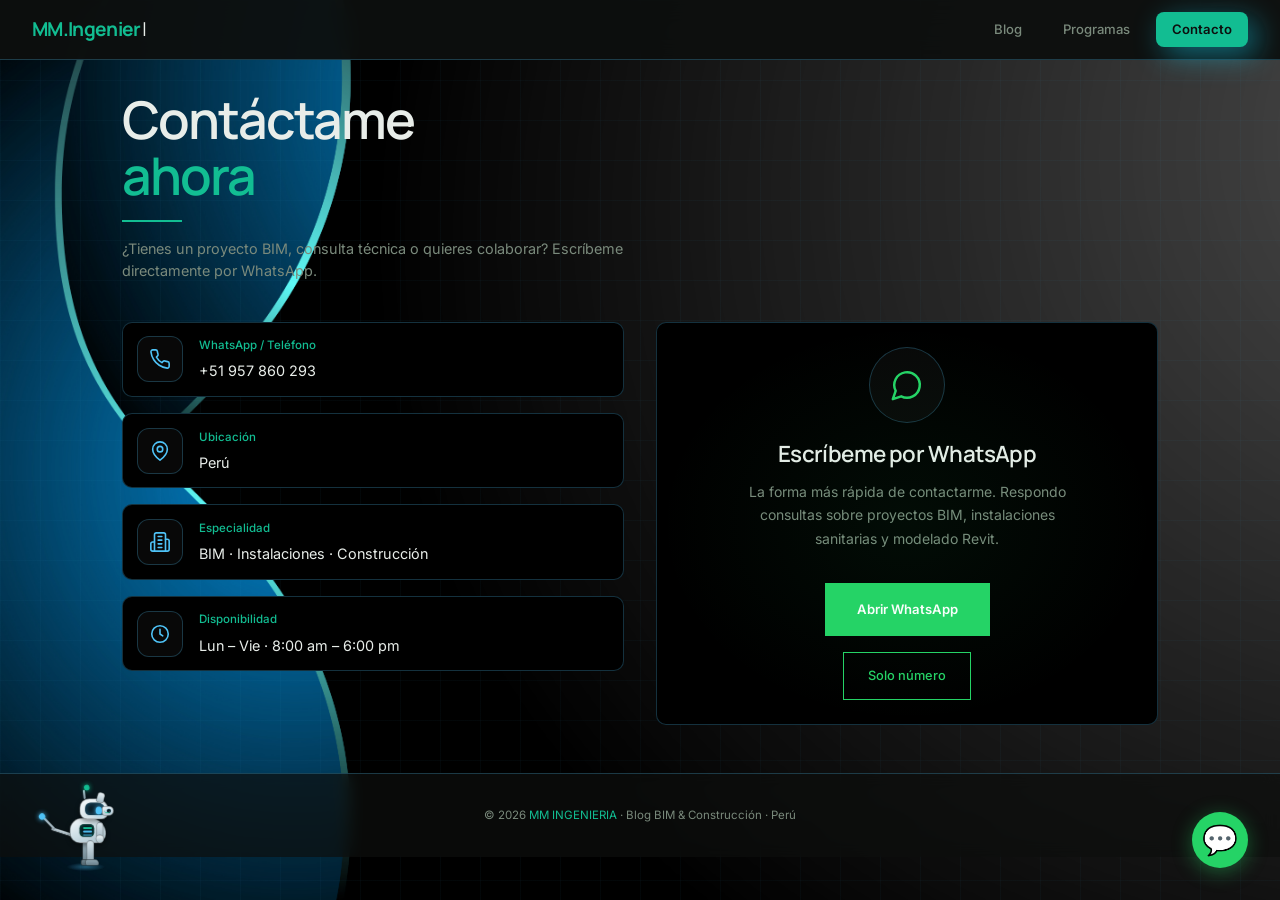
<file: contacto.html>
<!DOCTYPE html>
<html lang="es">
<head>
  <meta charset="UTF-8"/>
  <meta name="viewport" content="width=device-width, initial-scale=1.0"/>
  <title>MM Ingeniería — Contacto</title>
  <link rel="icon" type="image/jpeg" href="logo.jpeg">
  <link rel="preconnect" href="https://fonts.googleapis.com">
  <link rel="preconnect" href="https://fonts.gstatic.com" crossorigin>
  <link href="https://fonts.googleapis.com/css2?family=Inter:wght@400;500;600;700&family=Manrope:wght@600;700&display=swap" rel="stylesheet"/>
  <link rel="stylesheet" href="styles.css"/>
  <script src="script.js" defer></script>
  <script src="stats.js" defer></script>
  <script src="mascota.js" defer></script>
  <style>
    .contact-grid {
      display: grid;
      grid-template-columns: 1fr 1fr;
      gap: 2rem;
      align-items: start;
    }
    .contact-info { display: flex; flex-direction: column; gap: 1rem; }
    .contact-item {
      background: var(--surface);
      border: 1px solid var(--border);
      padding: 0.85rem;
      display: flex;
      align-items: center;
      gap: 1rem;
      position: relative;
      border-radius: 10px;
      transition: border-color 0.25s, transform 0.35s var(--ease), box-shadow 0.35s var(--ease);
    }
    .contact-item:hover {
      border-color: rgba(79,195,247,0.35);
      box-shadow: var(--glow);
      transform: translateY(-4px);
    }
    .contact-item-icon {
      width: 46px;
      height: 46px;
      flex-shrink: 0;
      display: flex;
      align-items: center;
      justify-content: center;
      border: 1px solid var(--border);
      border-radius: 12px;
      background: rgba(255,255,255,0.03);
      color: var(--celeste);
    }
    .contact-item-icon svg { width: 22px; height: 22px; stroke: currentColor; }
    .contact-item-label {
      font-family: var(--font-body);
      font-size: 0.72rem;
      font-weight: 500;
      color: var(--accent);
      letter-spacing: 0;
      text-transform: none;
      margin-bottom: 0.3rem;
    }
    .contact-item-value { font-size: 0.9rem; color: var(--text); }
    .wa-card {
      background: var(--surface);
      border: 1px solid var(--border);
      padding: 1.5rem;
      text-align: center;
      position: relative;
      overflow: hidden;
      border-radius: 10px;
    }
    .wa-card::before {
      content: '';
      position: absolute;
      inset: 0;
      background: radial-gradient(ellipse at center, rgba(37,211,102,0.06), transparent 70%);
      pointer-events: none;
    }
    .wa-card:hover { box-shadow: 8px 8px 30px rgba(20,220,255,0.35); }
    .wa-icon {
      width: 76px;
      height: 76px;
      margin: 0 auto 1rem;
      display: flex;
      align-items: center;
      justify-content: center;
      border: 1px solid var(--border);
      border-radius: 50%;
      background: rgba(255,255,255,0.03);
      color: #25d366;
    }
    .wa-icon svg { width: 34px; height: 34px; stroke: currentColor; }
    .wa-title {
      font-family: var(--font-heading);
      font-size: 1.4rem;
      font-weight: 600;
      line-height: 1.3;
      color: var(--text);
      letter-spacing: -0.025em;
      margin-bottom: 0.75rem;
    }
    .wa-desc {
      font-size: 0.875rem;
      color: var(--muted);
      line-height: 1.7;
      margin-bottom: 2rem;
      max-width: 320px;
      margin-left: auto;
      margin-right: auto;
    }
    .btn-wa {
      display: inline-flex;
      align-items: center;
      gap: 0.75rem;
      padding: 1rem 2rem;
      background: #25d366;
      color: #fff;
      font-family: var(--font-body);
      font-size: 0.82rem;
      letter-spacing: 0;
      text-transform: none;
      text-decoration: none;
      font-weight: 600;
      transition: background 0.2s, transform 0.2s;
      border: none;
    }
    .btn-wa:hover { background: #1ebe5d; transform: translateY(-2px); }
    .btn-wa-outline {
      display: inline-flex;
      align-items: center;
      gap: 0.75rem;
      padding: 0.8rem 1.5rem;
      background: transparent;
      color: #25d366;
      font-family: var(--font-body);
      font-size: 0.8rem;
      font-weight: 500;
      letter-spacing: 0;
      text-transform: none;
      text-decoration: none;
      border: 1px solid #25d366;
      margin-top: 1rem;
      transition: all 0.2s;
    }
    .btn-wa-outline:hover { background: rgba(37,211,102,0.1); }
    @media (max-width: 700px) {
      .contact-grid { grid-template-columns: 1fr; }
    }
  </style>
</head>
<body>
  <nav>
    <a class="nav-logo" href="index.html">MM<span>.</span>Ingeniería</a>
    <ul>
      <li><a href="index.html">Blog</a></li>
      <li><a href="programas.html">Programas</a></li>
      <li><a href="contacto.html" class="active">Contacto</a></li>
    </ul>
  </nav>

  <section class="hero">
    <h1>Contáctame<br><em>ahora</em></h1>
    <div class="hero-line"></div>
    <p class="hero-sub">¿Tienes un proyecto BIM, consulta técnica o quieres colaborar? Escríbeme directamente por WhatsApp.</p>
  </section>

  <div class="section">
    <div class="contact-grid">

      <div class="contact-info">
        <div class="contact-item">
          <div class="contact-item-icon">
            <svg viewBox="0 0 24 24" fill="none" stroke="currentColor" stroke-width="1.75" stroke-linecap="round" stroke-linejoin="round">
              <path d="M22 16.92v3a2 2 0 0 1-2.18 2 19.79 19.79 0 0 1-8.63-3.07 19.5 19.5 0 0 1-6-6A19.79 19.79 0 0 1 2.12 4.18 2 2 0 0 1 4.11 2h3a2 2 0 0 1 2 1.72c.13.96.36 1.9.7 2.81a2 2 0 0 1-.45 2.11L8.09 9.91a16 16 0 0 0 6 6l1.27-1.27a2 2 0 0 1 2.11-.45c.91.34 1.85.57 2.81.7A2 2 0 0 1 22 16.92z"/>
            </svg>
          </div>
          <div>
            <div class="contact-item-label">WhatsApp / Teléfono</div>
            <div class="contact-item-value">+51 957 860 293</div>
          </div>
        </div>
        <div class="contact-item">
          <div class="contact-item-icon">
            <svg viewBox="0 0 24 24" fill="none" stroke="currentColor" stroke-width="1.75" stroke-linecap="round" stroke-linejoin="round">
              <path d="M20 10c0 6-8 12-8 12s-8-6-8-12a8 8 0 0 1 16 0Z"/>
              <circle cx="12" cy="10" r="3"/>
            </svg>
          </div>
          <div>
            <div class="contact-item-label">Ubicación</div>
            <div class="contact-item-value">Perú</div>
          </div>
        </div>
        <div class="contact-item">
          <div class="contact-item-icon">
            <svg viewBox="0 0 24 24" fill="none" stroke="currentColor" stroke-width="1.75" stroke-linecap="round" stroke-linejoin="round">
              <path d="M6 22V4a2 2 0 0 1 2-2h8a2 2 0 0 1 2 2v18Z"/>
              <path d="M6 12H4a2 2 0 0 0-2 2v6a2 2 0 0 0 2 2h2"/>
              <path d="M18 9h2a2 2 0 0 1 2 2v9a2 2 0 0 1-2 2h-2"/>
              <path d="M10 6h4"/>
              <path d="M10 10h4"/>
              <path d="M10 14h4"/>
              <path d="M10 18h4"/>
            </svg>
          </div>
          <div>
            <div class="contact-item-label">Especialidad</div>
            <div class="contact-item-value">BIM · Instalaciones · Construcción</div>
          </div>
        </div>
        <div class="contact-item">
          <div class="contact-item-icon">
            <svg viewBox="0 0 24 24" fill="none" stroke="currentColor" stroke-width="1.75" stroke-linecap="round" stroke-linejoin="round">
              <circle cx="12" cy="12" r="9"/>
              <path d="M12 7v5l3 2"/>
            </svg>
          </div>
          <div>
            <div class="contact-item-label">Disponibilidad</div>
            <div class="contact-item-value">Lun – Vie · 8:00 am – 6:00 pm</div>
          </div>
        </div>
      </div>

      <div class="wa-card">
        <span class="wa-icon">
          <svg viewBox="0 0 24 24" fill="none" stroke="currentColor" stroke-width="1.75" stroke-linecap="round" stroke-linejoin="round">
            <path d="M7.9 20A9 9 0 1 0 4 16.1L2 22Z"/>
          </svg>
        </span>
        <div class="wa-title">Escríbeme por WhatsApp</div>
        <p class="wa-desc">La forma más rápida de contactarme. Respondo consultas sobre proyectos BIM, instalaciones sanitarias y modelado Revit.</p>
        <a class="btn-wa" href="https://wa.me/51957860293?text=Hola%20Marco%2C%20vi%20tu%20página%20y%20quiero%20consultarte%20algo." target="_blank">Abrir WhatsApp</a>
        <br/>
        <a class="btn-wa-outline" href="https://wa.me/51957860293" target="_blank">Solo número</a>
      </div>

    </div>
  </div>

  <footer><p>© 2026 <span>MM INGENIERIA</span> · Blog BIM & Construcción · Perú</p></footer>
  <a class="wa-float" href="https://wa.me/51957860293" target="_blank" title="Escríbeme por WhatsApp">💬</a>

  <script>
    (function () {
      function scan() {
        var els = document.querySelectorAll('.contact-item, .wa-card');
        if (!('IntersectionObserver' in window)) {
          els.forEach(function (el) { el.classList.add('visible'); });
          return;
        }
        var io = new IntersectionObserver(function (entries) {
          entries.forEach(function (en) {
            if (en.isIntersecting) { en.target.classList.add('visible'); io.unobserve(en.target); }
          });
        }, { threshold: 0.12 });
        els.forEach(function (el) {
          if (el.classList.contains('visible')) return;
          el.classList.add('reveal');
          io.observe(el);
        });
      }
      if (document.readyState === 'loading') {
        document.addEventListener('DOMContentLoaded', scan);
      } else { scan(); }
    })();
  </script>
</body>
</html>
</file>
<file: styles.css>
:root {
  --bg: #0d0f0e;
  --surface: #000000;
  --surface-2: #000000;
  --border: rgba(79,195,247,0.25);
  --accent: #12bd92;
  --accent2: #3583a7;
  --celeste: #4fc3f7;
  --text: #e8ede9;
  --muted: #7a8a7c;
  --radius: 12px;
  --radius-sm: 8px;
  --glow: 8px 8px 30px rgba(20,220,255,0.35);
  --glow-sm: 4px 4px 18px rgba(20,220,255,0.25);
  --ease: cubic-bezier(0.22, 1, 0.36, 1);
  --font-heading: 'Manrope', 'Segoe UI', sans-serif;
  --font-body: 'Inter', 'Segoe UI', sans-serif;
}

*, *::before, *::after { box-sizing: border-box; margin: 0; padding: 0; }

html { scroll-behavior: smooth; }

::selection { background: rgba(79,195,247,0.35); color: #fff; }

::-webkit-scrollbar { width: 10px; }
::-webkit-scrollbar-track { background: var(--bg); }
::-webkit-scrollbar-thumb { background: #22303a; border-radius: 8px; }
::-webkit-scrollbar-thumb:hover { background: #2e4250; }

:focus-visible { outline: 2px solid var(--celeste); outline-offset: 2px; }

body {
  background: url('fondo.jpg') center/cover fixed;
  color: var(--text);
  font-family: var(--font-body);
  font-weight: 400;
  line-height: 1.6;
  min-height: 100vh;
  overflow-x: hidden;
}

button, input, select, textarea { font: inherit; }
button, input, select { line-height: 1.4; }
h1, h2, h3, .post-title, .card-title, .prog-title,
.task-title, .curso-nombre, .grupo-nombre {
  font-family: var(--font-heading);
  font-weight: 600;
  line-height: 1.3;
  letter-spacing: -0.02em;
}
time, .col-time, .task-fecha, .task-plabel { font-variant-numeric: tabular-nums; }

body::before {
  content: '';
  position: fixed;
  inset: 0;
  background-image:
    linear-gradient(rgba(79,195,247,0.035) 1px, transparent 1px),
    linear-gradient(90deg, rgba(79,195,247,0.035) 1px, transparent 1px);
  background-size: 40px 40px;
  pointer-events: none;
  z-index: 0;
}

/* NAV */
nav {
  position: sticky;
  top: 0;
  z-index: 100;
  background: rgba(13,15,14,0.95);
  backdrop-filter: blur(12px);
  border-bottom: 1px solid var(--border);
  padding: 0 2rem;
  display: flex;
  align-items: center;
  justify-content: space-between;
  height: 60px;
}

.nav-logo {
  font-family: var(--font-heading);
  font-size: 1.2rem;
  font-weight: 700;
  line-height: 1.2;
  letter-spacing: -0.035em;
  min-width: 11rem;
  flex-shrink: 0;
  white-space: nowrap;
  color: var(--accent);
  text-decoration: none;
}
.nav-logo span { color: var(--text); }

.nav-logo .logo-acc { color: var(--accent); }
.logo-cursor {
  display: inline-block;
  color: var(--accent);
  font-weight: 400;
  margin-left: 1px;
  animation: logo-blink 1s step-end infinite;
}
@keyframes logo-blink {
  0%, 100% { opacity: 1; }
  50% { opacity: 0; }
}

nav ul {
  list-style: none;
  display: flex;
  gap: 0.6rem;
}
nav ul a {
  display: inline-block;
  font-family: var(--font-body);
  font-size: 0.82rem;
  font-weight: 500;
  color: var(--muted);
  text-decoration: none;
  letter-spacing: 0;
  transition: all 0.2s;
  padding: 0.45rem 1rem;
  border-radius: 8px;
}
nav ul a:hover {
  color: var(--text);
  background: rgba(255,255,255,0.05);
  box-shadow: 4px 4px 18px rgba(20,220,255,0.25);
}
nav ul a.active {
  color: var(--bg);
  background: var(--accent);
  font-weight: 600;
  box-shadow: 8px 8px 30px rgba(20,220,255,0.45);
}

/* HERO */
.hero {
  position: relative;
  z-index: 1;
  padding: 2rem 2rem 1.5rem;
  max-width: 1100px;
  margin: 0 auto;
}

.hero h1 {
  font-family: var(--font-heading);
  font-size: clamp(2rem, 4.5vw, 3.25rem);
  font-weight: 600;
  line-height: 1.08;
  letter-spacing: -0.04em;
  color: var(--text);
  text-wrap: balance;
}
.hero h1 em {
  font-style: normal;
  color: var(--accent);
}

.hero-sub {
  margin-top: 0.75rem;
  font-size: 0.9rem;
  color: var(--muted);
  max-width: 520px;
  line-height: 1.5;
  font-weight: 400;
}

.hero-line {
  width: 60px;
  height: 2px;
  background: var(--accent);
  margin: 1rem 0;
}

/* SECTION */
.section {
  position: relative;
  z-index: 1;
  max-width: 1100px;
  margin: 0 auto;
  padding: 1rem 2rem 3rem;
}

.section-title {
  font-family: var(--font-heading);
  font-size: 1.5rem;
  font-weight: 600;
  line-height: 1.25;
  color: var(--text);
  margin-bottom: 1.25rem;
  letter-spacing: -0.025em;
  text-wrap: balance;
}

/* TAGS FILTER */
.tags-bar {
  position: relative;
  z-index: 1;
  max-width: 1100px;
  margin: 0 auto;
  padding: 0 2rem 2.5rem;
  display: flex;
  gap: 0.6rem;
  flex-wrap: wrap;
}

.tag-btn {
  font-family: var(--font-body);
  font-size: 0.75rem;
  font-weight: 500;
  letter-spacing: 0;
  padding: 0.4rem 0.9rem;
  border: 1px solid var(--border);
  border-radius: var(--radius-sm);
  background: transparent;
  color: var(--muted);
  cursor: pointer;
  transition: all 0.2s;
  text-transform: none;
}
.tag-btn:hover, .tag-btn.active {
  border-color: var(--accent);
  color: var(--accent);
  background: rgba(255,255,255,0.04);
}

/* POSTS GRID */
.posts {
  position: relative;
  z-index: 1;
  max-width: 1100px;
  margin: 0 auto;
  padding: 0 2rem 6rem;
  display: grid;
  grid-template-columns: repeat(auto-fill, minmax(320px, 1fr));
  gap: 1.5px;
}

.post-card {
  background: var(--surface);
  border: 1px solid var(--border);
  padding: 1rem;
  position: relative;
  cursor: pointer;
  transition: border-color 0.25s, background 0.25s, transform 0.35s var(--ease), box-shadow 0.35s var(--ease);
  overflow: hidden;
  border-radius: var(--radius);
}

.post-card::before {
  content: '';
  position: absolute;
  top: 0; left: 0;
  width: 3px;
  height: 0;
  background: var(--celeste);
  transition: height 0.3s ease;
}
.post-card:hover::before { height: 100%; }
.post-card:hover {
  border-color: rgba(79,195,247,0.35);
  background: #000000;
  box-shadow: var(--glow);
  transform: translateY(-4px);
}

.post-card.featured {
  grid-column: 1 / -1;
  display: grid;
  grid-template-columns: 1fr 1fr;
  gap: 1.25rem;
  align-items: center;
}
.post-card.featured .post-number { font-size: 2.5rem; }

.post-number {
  font-family: var(--font-heading);
  font-weight: 600;
  font-size: 1.75rem;
  color: rgba(79,195,247,0.14);
  line-height: 1;
  margin-bottom: 0.4rem;
  transition: color 0.3s;
}
.post-card:hover .post-number { color: rgba(79,195,247,0.3); }

.post-tag {
  display: inline-block;
  font-family: var(--font-body);
  font-size: 0.68rem;
  font-weight: 500;
  letter-spacing: 0.015em;
  color: var(--accent2);
  text-transform: none;
  margin-bottom: 0.5rem;
}

.post-title {
  font-family: var(--font-heading);
  font-size: 1rem;
  font-weight: 600;
  line-height: 1.3;
  color: var(--text);
  margin-bottom: 0.4rem;
}

.post-excerpt {
  font-size: 0.85rem;
  color: var(--muted);
  line-height: 1.5;
  font-weight: 400;
}

.post-meta {
  margin-top: 0.85rem;
  display: flex;
  align-items: center;
  justify-content: space-between;
  font-family: var(--font-body);
  font-size: 0.7rem;
  color: var(--muted);
  letter-spacing: 0;
}

.post-meta .read-more {
  color: var(--accent);
  text-decoration: none;
  display: flex;
  align-items: center;
  gap: 0.4rem;
  transition: gap 0.2s;
}
.post-card:hover .read-more { gap: 0.7rem; }

/* CARDS GRID genérico */
.cards-grid {
  display: grid;
  grid-template-columns: repeat(auto-fill, minmax(240px, 1fr));
  gap: 1px;
}

.card {
  background: var(--surface);
  border: 1px solid var(--border);
  padding: 0.75rem;
  position: relative;
  transition: border-color 0.25s, background 0.25s, transform 0.35s var(--ease), box-shadow 0.35s var(--ease);
  overflow: hidden;
  border-radius: var(--radius);
}
.card::before {
  content: '';
  position: absolute;
  top: 0; left: 0;
  width: 3px; height: 0;
  background: var(--celeste);
  transition: height 0.3s;
}
.card:hover::before { height: 100%; }
.card:hover {
  border-color: rgba(79,195,247,0.35);
  background: #000000;
  box-shadow: var(--glow);
  transform: translateY(-4px);
}

.card-icon {
  width: 40px;
  height: 40px;
  display: flex;
  align-items: center;
  justify-content: center;
  border: 1px solid var(--border);
  border-radius: 10px;
  background: rgba(255,255,255,0.03);
  color: var(--celeste);
  margin-bottom: 0.85rem;
  transition: border-color 0.25s, color 0.25s, background 0.25s;
}
.card-icon svg {
  width: 20px;
  height: 20px;
  stroke: currentColor;
}
.card:hover .card-icon {
  border-color: var(--celeste);
  background: rgba(255,255,255,0.06);
}

.card-title {
  font-family: var(--font-heading);
  font-size: 0.95rem;
  font-weight: 600;
  color: var(--text);
  margin-bottom: 0.35rem;
}

.card-desc {
  font-size: 0.82rem;
  color: var(--muted);
  line-height: 1.45;
}

.card-meta {
  margin-top: 0.7rem;
  font-family: var(--font-body);
  font-size: 0.7rem;
  color: var(--muted);
  letter-spacing: 0;
}

/* PERFIL */
.perfil-grid {
  display: grid;
  grid-template-columns: 1fr 2fr;
  gap: 2rem;
  align-items: start;
}

.perfil-avatar {
  width: 100%;
  aspect-ratio: 1;
  background: var(--surface);
  border: 1px solid var(--border);
  display: flex;
  align-items: center;
  justify-content: center;
  font-family: var(--font-heading);
  font-weight: 600;
  font-size: 5rem;
  color: var(--accent);
  position: relative;
  overflow: hidden;
  border-radius: 50%;
}

.perfil-avatar img{
  width: 100%;
  height: 100%;
  object-fit: cover;
}

.perfil-avatar::after {
  content: '';
  position: absolute;
  inset: 0;
  background: linear-gradient(135deg, rgba(79,195,247,0.08), transparent);
}

.perfil-info h2 {
  font-family: var(--font-heading);
  font-size: clamp(1.35rem, 2.5vw, 1.75rem);
  font-weight: 600;
  line-height: 1.25;
  color: var(--text);
  letter-spacing: -0.025em;
  margin-bottom: 0.3rem;
}

.perfil-info .cargo {
  font-family: var(--font-body);
  font-size: 0.75rem;
  font-weight: 500;
  color: var(--accent);
  letter-spacing: 0;
  text-transform: none;
  margin-bottom: 1.5rem;
}

.perfil-info p {
  font-size: 0.95rem;
  color: var(--muted);
  line-height: 1.8;
  margin-bottom: 1rem;
}

.skills-grid {
  display: grid;
  grid-template-columns: repeat(2, 1fr);
  gap: 0.8rem;
  margin-top: 2rem;
}

.skill-item {
  --skill-rgb: 125, 211, 252;
  background: rgb(var(--skill-rgb));
  border: 1px solid rgba(0, 0, 0, 0.3);
  border-radius: 8px;
  padding: 0.55rem 0.95rem;
  font-family: var(--font-body);
  font-size: 0.78rem;
  font-weight: 600;
  color: #0a0c0b;
  letter-spacing: 0;
  display: inline-flex;
  align-items: center;
  gap: 0.5rem;
  box-shadow: 0 1px 2px rgba(0, 0, 0, 0.35);
  transition: filter 0.15s, box-shadow 0.15s, transform 0.15s;
}
.skill-item:hover { filter: brightness(1.07); box-shadow: 0 2px 7px rgba(0, 0, 0, 0.5); transform: translateY(-1px); }
.skill-blue { --skill-rgb: 130, 184, 255; }
.skill-green { --skill-rgb: 141, 213, 159; }
.skill-violet { --skill-rgb: 191, 162, 247; }
.skill-cyan { --skill-rgb: 120, 211, 252; }
.skill-amber { --skill-rgb: 240, 202, 118; }
.skill-rose { --skill-rgb: 240, 160, 196; }
.skill-teal { --skill-rgb: 112, 216, 200; }
.skill-red { --skill-rgb: 242, 146, 146; }
.skill-indigo { --skill-rgb: 158, 174, 250; }
.skill-orange { --skill-rgb: 242, 180, 128; }
.skill-item::before {
  content: '▸';
  color: rgba(0, 0, 0, 0.45);
}

/* DOWNLOAD BTN */
.prog-card{
  background: var(--surface);
  border: 1px solid var(--border);
  padding: 2rem;
  position: relative;
  transition: border-color 0.25s, background 0.25s;
  overflow: hidden;

  display: flex;
  flex-direction: column;
  border-radius: 10px;
}

.btn-download {
  display: inline-flex;
  align-items: center;
  gap: 0.5rem;
  margin-top: auto;
  align-self: flex-start;
  padding: 0.6rem 1.2rem;
  background: transparent;
  border: 1px solid var(--accent);
  color: var(--accent);
  font-family: var(--font-body);
  font-size: 0.78rem;
  font-weight: 500;
  letter-spacing: 0;
  text-decoration: none;
  text-transform: none;
  transition: all 0.2s;
  cursor: pointer;
  border-radius: 10px;
}
.btn-download:hover {
  background: var(--accent);
  color: var(--bg);
}

/* FOOTER */
footer {
  position: relative;
  z-index: 1;
  border-top: 1px solid var(--border);
  padding: 2rem;
  text-align: center;
  font-family: var(--font-body);
  font-size: 0.72rem;
  color: var(--muted);
  letter-spacing: 0;
}
footer span { color: var(--accent); }

/* ANIMATIONS */
@keyframes fadeUp {
  from { opacity: 0; transform: translateY(24px); }
  to   { opacity: 1; transform: translateY(0); }
}
.hero { animation: fadeUp 0.7s ease both; }
.tags-bar { animation: fadeUp 0.7s 0.15s ease both; }
.posts, .section { animation: fadeUp 0.7s 0.25s ease both; }


/* WhatsApp flotante */
.wa-float {
  position: fixed;
  bottom: 2rem;
  right: 2rem;
  z-index: 999;
  width: 56px;
  height: 56px;
  background: #25d366;
  border-radius: 50%;
  display: flex;
  align-items: center;
  justify-content: center;
  font-size: 1.8rem;
  text-decoration: none;
  box-shadow: 0 4px 20px rgba(37,211,102,0.4);
  transition: transform 0.2s, box-shadow 0.2s;
}
.wa-float:hover {
  transform: scale(1.1);
  box-shadow: 0 6px 28px rgba(37,211,102,0.6);
}

/* ELEGANCIA: pill de estado + CTAs del hero */
.hero-pill {
  display: inline-flex;
  align-items: center;
  gap: 0.5rem;
  font-family: var(--font-body);
  font-size: 0.7rem;
  font-weight: 500;
  letter-spacing: 0.015em;
  text-transform: none;
  color: var(--text);
  border: 1px solid var(--border);
  border-radius: 999px;
  padding: 0.35rem 0.9rem;
  margin-bottom: 1.25rem;
  background: rgba(255,255,255,0.03);
}
.hero-pill .dot {
  width: 7px;
  height: 7px;
  border-radius: 50%;
  background: var(--accent);
  box-shadow: 0 0 8px var(--accent);
  animation: pulseDot 2s ease-in-out infinite;
}
@keyframes pulseDot {
  0%, 100% { opacity: 1; transform: scale(1); }
  50% { opacity: 0.5; transform: scale(0.8); }
}
.hero-cta {
  display: flex;
  gap: 0.8rem;
  flex-wrap: wrap;
  margin-top: 2rem;
}
.btn-primary {
  display: inline-flex;
  align-items: center;
  gap: 0.5rem;
  padding: 0.8rem 1.6rem;
  background: var(--accent);
  color: var(--bg);
  font-family: var(--font-body);
  font-size: 0.82rem;
  font-weight: 600;
  letter-spacing: 0;
  text-transform: none;
  text-decoration: none;
  border-radius: var(--radius-sm);
  transition: transform 0.25s var(--ease), box-shadow 0.25s var(--ease);
}
.btn-primary:hover {
  transform: translateY(-2px);
  box-shadow: var(--glow-sm);
}
.btn-ghost {
  display: inline-flex;
  align-items: center;
  gap: 0.5rem;
  padding: 0.8rem 1.6rem;
  background: transparent;
  color: var(--text);
  font-family: var(--font-body);
  font-size: 0.82rem;
  font-weight: 500;
  letter-spacing: 0;
  text-transform: none;
  text-decoration: none;
  border: 1px solid var(--border);
  border-radius: var(--radius-sm);
  transition: border-color 0.2s, background 0.2s;
}
.btn-ghost:hover {
  border-color: var(--celeste);
  background: rgba(255,255,255,0.04);
}

/* ELEGANCIA: aparición suave al hacer scroll */
.reveal {
  opacity: 0;
  transform: translateY(28px);
  transition: opacity 0.7s var(--ease), transform 0.7s var(--ease);
}
.reveal.visible { opacity: 1; transform: none; }
@media (prefers-reduced-motion: reduce) {
  .reveal { opacity: 1; transform: none; transition: none; }
  html { scroll-behavior: auto; }
}

/* ELEGANCIA: footer con presencia */
footer {
  background: rgba(13,15,14,0.7);
  backdrop-filter: blur(8px);
}

/* ELEGANCIA: ajustes móvil */
@media (max-width: 760px) {
  nav { padding: 0 1rem; gap: 0.75rem; }
  .nav-logo { font-size: 1.05rem; min-width: 9.5rem; }
  nav ul { gap: 0.3rem; overflow-x: auto; scrollbar-width: none; }
  nav ul::-webkit-scrollbar { display: none; }
  nav ul a { padding: 0.4rem 0.7rem; font-size: 0.78rem; white-space: nowrap; }
  .hero { padding: 4rem 1.25rem 3rem; }
  .section, .posts, .tags-bar { padding-left: 1.25rem; padding-right: 1.25rem; }
  .post-card.featured { grid-template-columns: 1fr; }
  .perfil-grid { grid-template-columns: 1fr; gap: 2rem; }
}


/* MASCOTA: robotito-monito que camina por todo el sitio */
.mascota {
  --m-scale: 0.7;
  position: fixed;
  left: 0;
  bottom: 0;
  width: 74px;
  height: 104px;
  z-index: 500;
  pointer-events: none;
  user-select: none;
  -webkit-user-select: none;
  -webkit-tap-highlight-color: transparent;
  transform: translate(24px, -12px);
  will-change: transform;
}
.mascota-flip {
  position: absolute;
  inset: 0;
  transform: scale(var(--m-scale));
  transform-origin: bottom left;
  transition: transform 0.3s var(--ease);
}
.mascota.is-flipped .mascota-flip { transform: scaleX(-1) scale(var(--m-scale)); }
.mascota-bot { position: absolute; inset: 0; pointer-events: none; }
.m-body, .m-head, .m-leg, .m-tail { pointer-events: auto; cursor: pointer; }
.mascota.is-jumping .mascota-bot { animation: m-jump 0.65s var(--ease); }

/* burbuja de diálogo */
.mascota-bubble {
  position: absolute;
  bottom: calc(100% + 8px);
  left: 50%;
  transform: translate(-50%, 8px);
  width: max-content;
  max-width: 190px;
  padding: 0.5rem 0.7rem;
  background: rgba(0,0,0,0.92);
  border: 1px solid var(--celeste);
  border-radius: 10px;
  color: var(--text);
  font-family: var(--font-body);
  font-size: 0.72rem;
  line-height: 1.4;
  letter-spacing: 0;
  text-align: center;
  box-shadow: var(--glow-sm);
  opacity: 0;
  pointer-events: none;
  z-index: 6;
  transition: opacity 0.25s, transform 0.25s var(--ease);
}
.mascota-bubble::after {
  content: '';
  position: absolute;
  top: 100%;
  left: 50%;
  transform: translateX(-50%);
  border: 6px solid transparent;
  border-top-color: var(--celeste);
}
.mascota-bubble.show { transform: translate(-50%, 0); }
.mascota-bubble.at-left { left: -6px; transform: translate(0, 8px); }
.mascota-bubble.at-left.show { transform: translate(0, 0); }
.mascota-bubble.at-left::after { left: 22px; transform: none; }
.mascota-bubble.at-right { left: auto; right: -6px; transform: translate(0, 8px); }
.mascota-bubble.at-right.show { transform: translate(0, 0); }
.mascota-bubble.at-right::after { left: auto; right: 22px; transform: none; }
.mascota-bubble.below { bottom: auto; top: calc(100% + 8px); transform: translate(-50%, -8px); }
.mascota-bubble.below.show { transform: translate(-50%, 0); }
.mascota-bubble.below::after { top: auto; bottom: 100%; border-top-color: transparent; border-bottom-color: var(--celeste); }
.mascota-bubble.below.at-left { transform: translate(0, -8px); }
.mascota-bubble.below.at-left.show { transform: translate(0, 0); }
.mascota-bubble.below.at-right { transform: translate(0, -8px); }
.mascota-bubble.below.at-right.show { transform: translate(0, 0); }

/* --- robot de perfil (vista lateral) --- */
.m-shadow {
  position: absolute;
  bottom: 0;
  left: 50%;
  width: 56px;
  height: 12px;
  transform: translateX(-50%);
  background: radial-gradient(ellipse at center, rgba(79,195,247,0.4), rgba(79,195,247,0) 70%);
}
.m-torso {
  position: absolute;
  inset: 0;
  transform-origin: bottom center;
}

/* colita: cuerda flexible con luz en la punta */
.m-tail {
  position: absolute;
  left: -14px;
  bottom: 48px;
  width: 34px;
  height: 5px;
  border-radius: 999px;
  background: linear-gradient(180deg, #dfe9ee, #8fa6b2);
  border: 1px solid rgba(0,0,0,0.28);
  transform-origin: right center;
  transform: rotate(18deg);
}
.m-tail2 {
  position: absolute;
  left: -22px;
  top: -1px;
  width: 26px;
  height: 4px;
  border-radius: 999px;
  background: linear-gradient(180deg, #d3e1e8, #7e96a4);
  border: 1px solid rgba(0,0,0,0.28);
  transform-origin: right center;
  transform: rotate(28deg);
}
.m-tail2 i {
  position: absolute;
  left: -5px;
  top: 50%;
  width: 9px;
  height: 9px;
  margin-top: -4.5px;
  border-radius: 50%;
  background: var(--celeste);
  box-shadow: 0 0 8px var(--celeste);
}

/* torso */
.m-body {
  position: absolute;
  left: 14px;
  bottom: 40px;
  width: 52px;
  height: 36px;
  border-radius: 22px 28px 16px 18px;
  background: linear-gradient(155deg, #f4f9fb 0%, #c9dbe3 55%, #a9bec8 100%);
  border: 1px solid rgba(0,0,0,0.4);
  box-shadow: 0 3px 8px rgba(0,0,0,0.45);
}
.m-panel {
  position: absolute;
  left: 13px;
  right: 16px;
  top: 8px;
  bottom: 8px;
  background: #05121a;
  border-radius: 6px;
  box-shadow: inset 0 0 6px rgba(18,189,146,0.5);
}
.m-panel::before {
  content: '';
  position: absolute;
  left: 5px;
  top: 4px;
  width: 62%;
  height: 3px;
  border-radius: 2px;
  background: var(--accent);
  box-shadow: 0 5px 0 var(--celeste), 0 10px 0 rgba(79,195,247,0.45);
}

/* cabeza de perfil: oreja, antena, un ojo y hocico */
.m-head {
  position: absolute;
  left: 28px;
  bottom: 74px;
  width: 42px;
  height: 30px;
  border-radius: 15px 20px 12px 12px;
  background: linear-gradient(155deg, #f7fbfc, #c6d8e0);
  border: 1px solid rgba(0,0,0,0.4);
  box-shadow: 0 3px 8px rgba(0,0,0,0.45);
}
.m-face {
  position: absolute;
  left: 7px;
  right: 4px;
  top: 5px;
  bottom: 5px;
  background: #05121a;
  border-radius: 11px 16px 9px 9px;
  box-shadow: inset 0 0 10px rgba(79,195,247,0.45);
}
.m-eye {
  position: absolute;
  left: 15px;
  top: 6px;
  width: 9px;
  height: 11px;
  border-radius: 50%;
  background: var(--celeste);
  box-shadow: 0 0 8px var(--celeste);
  transform-origin: center;
  animation: m-blink 4.6s ease-in-out infinite;
}
.m-snout {
  position: absolute;
  right: -8px;
  bottom: 4px;
  width: 17px;
  height: 14px;
  border-radius: 5px 9px 9px 6px;
  background: linear-gradient(180deg, #eef5f8, #b7cad3);
  border: 1px solid rgba(0,0,0,0.4);
}
.m-snout i {
  position: absolute;
  right: 3px;
  top: 3px;
  width: 6px;
  height: 6px;
  border-radius: 50%;
  background: #0a1a22;
  box-shadow: 0 0 3px rgba(79,195,247,0.7);
}
.m-snout::after {
  content: '';
  position: absolute;
  right: 4px;
  bottom: 3px;
  width: 9px;
  height: 4px;
  border-bottom: 1.5px solid var(--accent);
  border-radius: 0 0 9px 9px;
}
.m-ear {
  position: absolute;
  right: 7px;
  top: -10px;
  width: 11px;
  height: 15px;
  border-radius: 9px 9px 4px 4px;
  background: linear-gradient(180deg, #eaf2f6, #a9bec8);
  border: 1px solid rgba(0,0,0,0.4);
  transform-origin: bottom center;
  transform: rotate(14deg);
  animation: m-ear 5.5s ease-in-out infinite;
}
.m-antenna {
  position: absolute;
  left: 5px;
  top: -13px;
  width: 3px;
  height: 13px;
  border-radius: 2px;
  background: linear-gradient(180deg, #b7cad3, #7f97a3);
  transform-origin: bottom center;
  transform: rotate(-6deg);
  animation: m-antenna 2.6s ease-in-out infinite;
}
.m-antenna i {
  position: absolute;
  top: -7px;
  left: 50%;
  width: 8px;
  height: 8px;
  border-radius: 50%;
  background: var(--accent);
  box-shadow: 0 0 8px var(--accent);
  animation: m-beacon 1.6s ease-in-out infinite;
}

/* brazo y patas */
.m-arm {
  position: absolute;
  left: 52px;
  bottom: 44px;
  width: 10px;
  height: 26px;
  border-radius: 7px;
  background: linear-gradient(180deg, #dce8ee, #9fb5c0);
  border: 1px solid rgba(0,0,0,0.35);
  transform-origin: top center;
}
.m-arm i {
  position: absolute;
  bottom: -5px;
  left: 50%;
  width: 12px;
  height: 12px;
  margin-left: -6px;
  border-radius: 50%;
  background: linear-gradient(180deg, #f2f8fa, #a9bec8);
  border: 1px solid rgba(0,0,0,0.35);
}
.m-leg {
  position: absolute;
  bottom: 12px;
  width: 11px;
  height: 32px;
  border-radius: 7px;
  border: 1px solid rgba(0,0,0,0.35);
  transform-origin: top center;
}
.m-leg--far { left: 32px; background: linear-gradient(180deg, #9db2bc, #6d848f); }
.m-leg--near { left: 38px; background: linear-gradient(180deg, #d5e3ea, #93a9b4); }
.m-foot {
  position: absolute;
  bottom: -5px;
  left: -3px;
  width: 20px;
  height: 9px;
  border-radius: 6px 10px 4px 4px;
  background: linear-gradient(180deg, #8fa6b0, #6d848f);
  border: 1px solid rgba(0,0,0,0.4);
}
.m-leg--far .m-foot { background: linear-gradient(180deg, #6f858f, #52666f); }

/* animaciones de estado */
.mascota.is-walking .m-leg--near { animation: m-step-a 0.48s ease-in-out infinite; }
.mascota.is-walking .m-leg--far { animation: m-step-b 0.48s ease-in-out infinite; }
.mascota.is-walking .m-arm { animation: m-arm-walk 0.48s ease-in-out infinite; }
.mascota.is-walking .m-torso { animation: m-torso-walk 0.24s ease-in-out infinite; }
.mascota.is-walking .m-tail { animation: m-tail-wag 0.48s ease-in-out infinite; }
.mascota.is-walking .m-tail2 { animation: m-tail2-wag 0.48s ease-in-out infinite; }
.mascota.is-walking .m-antenna { animation-duration: 0.48s; }
.mascota.is-idle .m-torso { animation: m-breathe 2.6s ease-in-out infinite; }
.mascota.is-idle .m-tail { animation: m-tail-wag 3.4s ease-in-out infinite; }
.mascota.is-idle .m-tail2 { animation: m-tail2-wag 3.4s ease-in-out infinite; }
.mascota.is-waving .m-arm { animation: m-wave 1.6s ease-in-out 1; }
.mascota.is-jumping .m-shadow { animation: m-shadow-pulse 0.65s var(--ease); }

@keyframes m-step-a {
  0%, 100% { transform: rotate(28deg); }
  50% { transform: rotate(-28deg); }
}
@keyframes m-step-b {
  0%, 100% { transform: rotate(-28deg); }
  50% { transform: rotate(28deg); }
}
@keyframes m-arm-walk {
  0%, 100% { transform: rotate(-22deg); }
  50% { transform: rotate(22deg); }
}
@keyframes m-torso-walk {
  0%, 100% { transform: translateY(0) rotate(-1deg); }
  50% { transform: translateY(-2.5px) rotate(1deg); }
}
@keyframes m-breathe {
  0%, 100% { transform: translateY(0); }
  50% { transform: translateY(-1.5px); }
}
@keyframes m-tail-wag {
  0%, 100% { transform: rotate(6deg); }
  25% { transform: rotate(22deg); }
  50% { transform: rotate(10deg); }
  75% { transform: rotate(28deg); }
}
@keyframes m-tail2-wag {
  0%, 100% { transform: rotate(32deg); }
  25% { transform: rotate(12deg); }
  50% { transform: rotate(26deg); }
  75% { transform: rotate(8deg); }
}
@keyframes m-ear {
  0%, 88%, 100% { transform: rotate(14deg); }
  92% { transform: rotate(28deg); }
  96% { transform: rotate(6deg); }
}
@keyframes m-antenna {
  0%, 100% { transform: rotate(-7deg); }
  50% { transform: rotate(7deg); }
}
@keyframes m-beacon {
  0%, 100% { opacity: 1; transform: translateX(-50%) scale(1); }
  50% { opacity: 0.45; transform: translateX(-50%) scale(0.8); }
}
@keyframes m-blink {
  0%, 90%, 100% { transform: scaleY(1); }
  94% { transform: scaleY(0.12); }
}
@keyframes m-wave {
  0%, 100% { transform: rotate(0deg); }
  20% { transform: rotate(-135deg); }
  40% { transform: rotate(-95deg); }
  60% { transform: rotate(-135deg); }
  80% { transform: rotate(-100deg); }
}
@keyframes m-jump {
  0% { transform: translateY(0) scale(1, 1); }
  25% { transform: translateY(-20px) scale(0.96, 1.06); }
  55% { transform: translateY(0) scale(1.06, 0.94); }
  75% { transform: translateY(-7px) scale(1, 1); }
  100% { transform: translateY(0) scale(1, 1); }
}
@keyframes m-shadow-pulse {
  0%, 100% { transform: translateX(-50%) scale(1); opacity: 1; }
  30% { transform: translateX(-50%) scale(0.7); opacity: 0.55; }
}

/* ajustes */
@media (max-width: 760px) {
  .mascota { --m-scale: 0.95; }
  .mascota-bubble { max-width: 160px; font-size: 0.68rem; }
}
@media (prefers-reduced-motion: reduce) {
  .mascota, .mascota * { animation: none !important; transition: none !important; }
}
</file>
